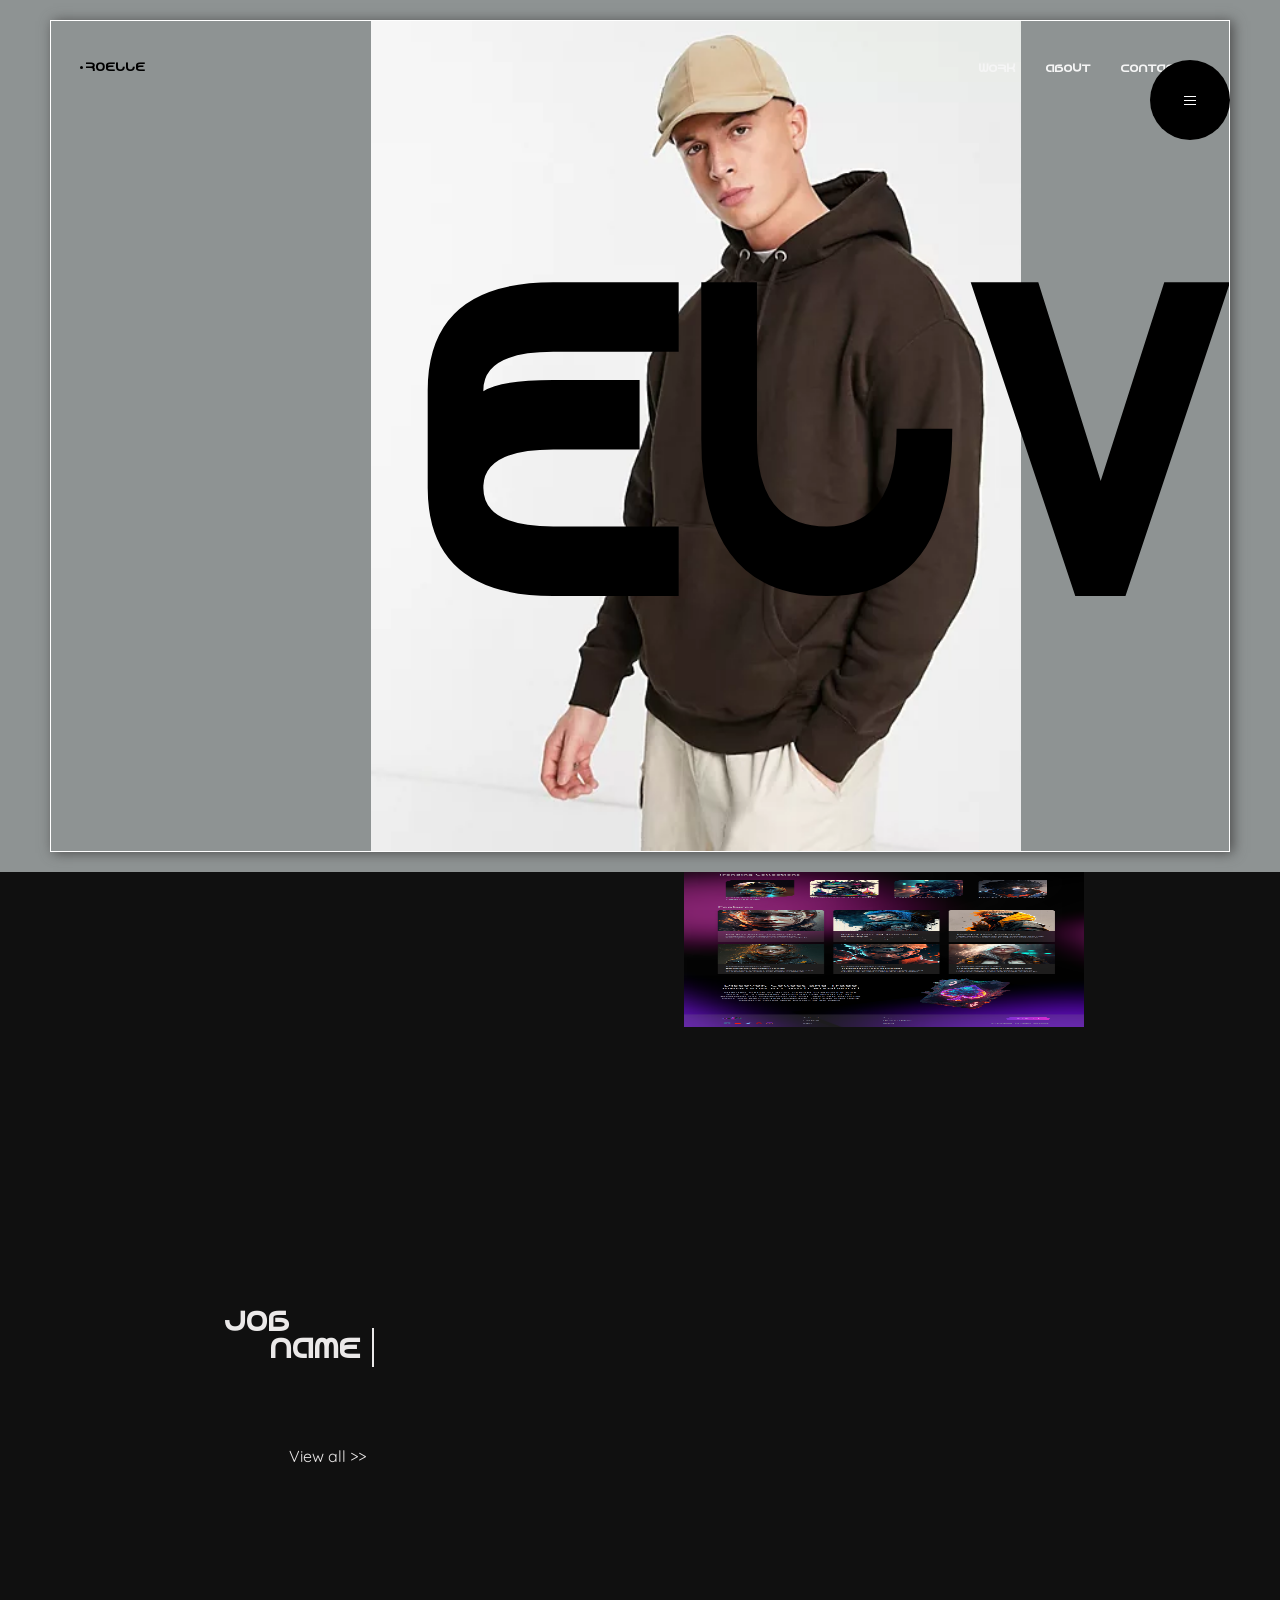
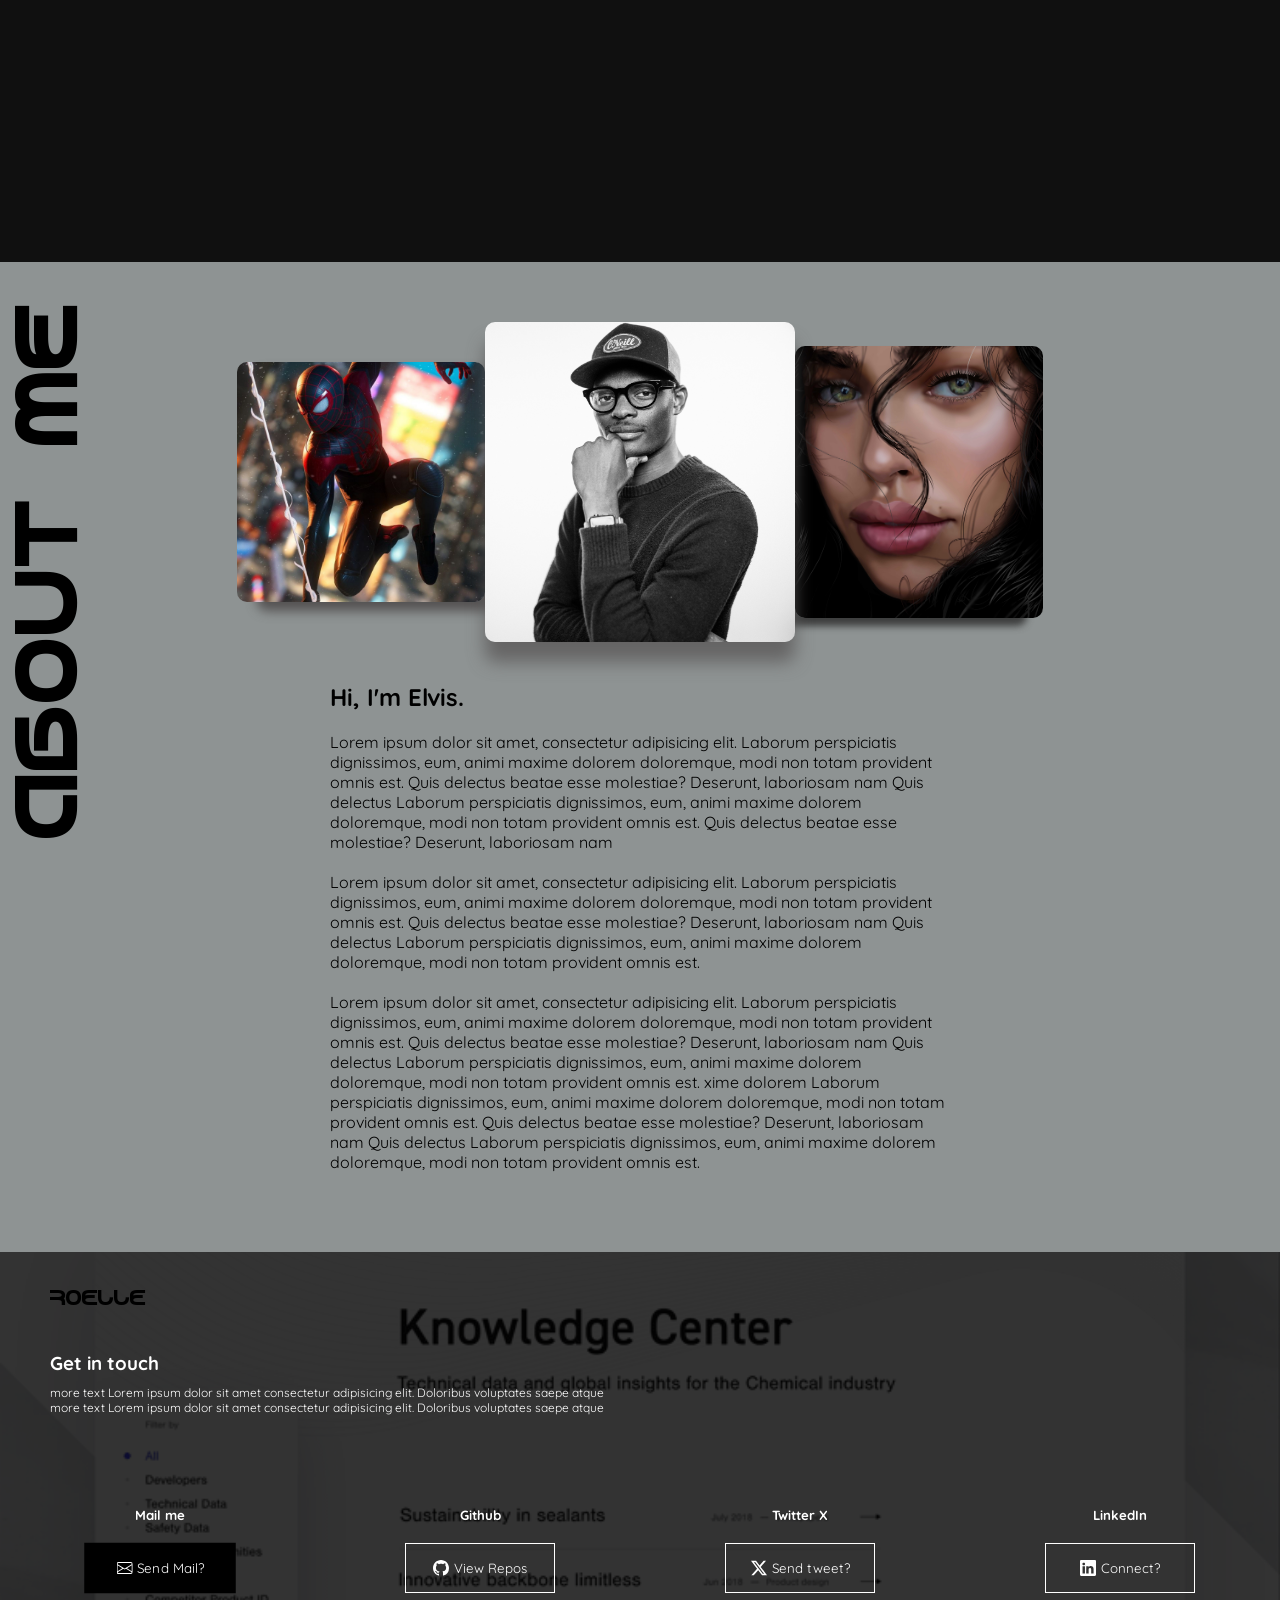
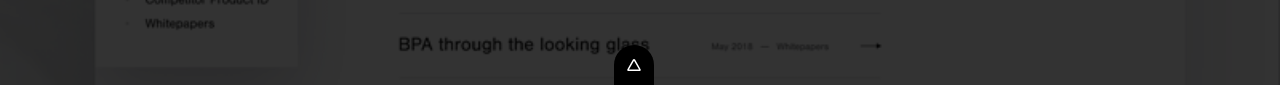
<file: Desktop/Coding-[Frontend]/Projects/pulledFromGithub/Roelle/index.html>
<!DOCTYPE html>
<html lang="en">
<head>
  <meta charset="UTF-8">
  <meta http-equiv="X-UA-Compatible" content="IE=edge">
  <meta name="viewport" content="width=device-width, initial-scale=1.0">
  <link rel="stylesheet" href="css/style.css">
  <title>Portfolio</title>
</head>
<body>
  <!--==========Intro section==========-->
  <span class="back"></span>
  <h3 class="lock">Hello</h3>
  <main>
    <article class="border">
      <img class="heroProfile" src="Hero-4.jpg" alt="">
      <!--==========Header section==========-->
      <header class="header">
        <a class="logo droid" href="#"><span class="span"></span>Roelle</a>
        <nav>
          <!--==========Mobile menu Hamburger==========-->
          <div id="menu" href="" class="menu-icon fadeOut">
            <span class="activeBackground"></span>
            <span class="hamburger"></span>
            <span class="hamburger"></span>
            <span class="hamburger"></span>
          </div>
          <!--==========Mobile-navigation==========-->
          <ul class="mobile-menu lnk nav-closed">
            <li class="menu-nav lnk droid"><a href="#">Home</a></li><!-
            -><li class="menu-nav lnk droid"><a href="#work">Work</a></li> <!-
            -><li class="menu-nav lnk droid"><a href="#about">About</a></li> <!-
            -><li class="menu-nav lnk droid"><a href="#contact">Contact</a></li>
          </ul>
          <!--==========Desktop-navigation==========-->
          <ul id= "desktop-nav" class="hide-for-mobile">
            <li class="hide-for-mobile"><a class="droid" href="#work">Work</a></li><!-
            -><li class="hide-for-mobile"><a class="droid" href="#about">About</a></li><!-
            -><li class="hide-for-mobile"><a class="droid" href="#contact">Contact</a></li>
          </ul>
        </nav>
      </header>
        <!--==========Hero section==========-->
      <section class="hero-section slower shown">
        <div class="brand">
          <h1 class="text">
            <span class="droid">E</span><span class="droid">l</span><span class="droid">v</span><span class="droid">i</span><span class="droid">s</span>
            <span class="droid">O</span><span class="droid">g</span><span class="droid">u</span><span class="droid">o</span><span class="droid">m</span><span class="droid">a</span>
          </h1>
        </div>
        <div class="txt slower hidden-right">
          <h4 class="droid">Front-end Developer</h4>
          <h4 class="droid">UI/UX Designer</h4>
        </div>
        <a class="email-contact hidden-left droid" href="#contact" ><img src="media/icons/arrow-right.svg" alt="">Get in touch</a>
      </section>
    </article>
    <section class="projects hide">
      <img class="extBtn" src="media/icons/x-lg.svg" alt="">
      <h1 class="headingText headerText droid h">JOB<br><span class="droid">NAME </span></h1>
      <div class="moredetails">
        <article class="unknown">
          <h3>Job name</h3>
          <img id="1" class="" src="media/images/PixelMind.png" alt="">
        </article>
        <article class="unknown">
          <h3>Job name</h3>
          <img id="2" class="" src="media/images/Decor 2.png" alt="">
        </article>
        <article class="unknown">
          <h3>Job name</h3>
          <img id="4" class="" src="media/images/PixelMind.png" alt="">
        </article>
        <article class="unknown">
          <h3>Job name</h3>
          <img id="2" class="" src="media/images/Decor 2.png" alt="">
        </article>
        <article class="unknown">
          <h3>Job name</h3>
          <img id="1" class="" src="media/images/PixelMind.png" alt="">
        </article>
        <article class="unknown">
          <h3>Job name</h3>
          <img id="2" class="" src="media/images/Decor 2.png" alt="">
        </article>
        <article class="unknown">
          <h3>Job name</h3>
          <img id="4" class="" src="media/images/PixelMind.png" alt="">
        </article>
        <article class="unknown">
          <h3>Job name</h3>
          <img id="2" class="" src="media/images/Decor 2.png" alt="">
        </article>
      </div>
    </section>
    <!--==========Work section==========-->
    <section class="work overflow light" id="work">
      <img class="exitBtn hide" src="media/icons/x-lg.svg" alt="">
      <div class="description hide">
        <p class="project">Website Design</p>
        <div class="projectDetails">
          <ul class="role">
            <li>Art Director</li>
            <li>UX Lead Designer</li>
            <li>Reasearch Expert</li>
          </ul>
          <ul class="contributors">
            <li>Art Director</li>
            <li>UX Lead Designer</li>
            <li>Reasearch Expert</li>
            <li class="year">&copy; 2023</li>
          </ul>
        </div>
      </div>
      <div class="job-details">
        <h1 class="headingText headerText droid">JOB<br><span class="droid">NAME </span></h1>
        <p class="viewAll">View all >></p>
      </div>
      <div class="container">
        <div class="images">
          <div class="set1 hide">
            <img id="1" class="workImage orignal" src="media/images/PixelMind.png" alt="">
            <img id="2" class="workImage orignal" src="media/images/Decor 2.png" alt="">
            <img id="3" class="workImage orignal" src="media/images/GEARS.png" alt="">
            <img id="4" class="workImage orignal" src="media/images/PixelMind.png" alt="">
            <img id="5" class="workImage orignal" src="media/images/PixelMind.png" alt="">
            <img id="6" class="workImage orignal" src="media/images/PixelMind.png" alt="">
            <img id="7" class="workImage orignal" src="media/images/PixelMind.png" alt="">
          </div>
        </div>
      </div>
    </section>
    <section class="workDetails hide">
      <h3 class="job droid">Job Mantra<p class="droid">Installation</p></h3>
      <article class="moreInfo">
        <h4>2021</h4>
        <div class="deets">
          <p>Lorem ipsum dolor sit amet consectetur adipisicing
            elit. Dolores officiis harum minima fugit voluptates,
            asperiores veniam labore cumque iusto atque, sit cum
            incidunt error. Atque recusandae animi rerum?
            Recusandae, aliquid!
          </p>
          <p>Lorem ipsum dolor sit amet consectetur adipisicing
            elit. Dolores officiis harum minima fugit voluptates,
            asperiores veniam labore cumque iusto atque, sit cum
            incidunt error. Atque recusandae animi rerum?
            Recusandae, aliquid!
          </p>
        </div>
      </article>
      <div class="userStory">
        <h4>balablu bulaba</h4>
        <div class="background">
          <article class="points">
            <h3>Project Background</h3>
            <p>Lorem ipsum dolor sit amet consectetur adipisicing
              elit. Dolores officiis harum minima fugit voluptates,
              asperiores veniam labore cumque iusto atque, sit cum
              incidunt error. Atque recusandae animi rerum?
              elit. Dolores officiis harum minima fugit voluptates,
              asperiores veniam labore cumque iusto atque, sit cum
              incidunt error. Atque recusandae animi rerum?
              elit. Dolores officiis harum minima fugit voluptates,
              asperiores veniam labore cumque iusto atque, sit cum
              incidunt error. Atque recusandae animi rerum?
              Recusandae, aliquid!
            </p>
          </article>
          <article class="points">
            <h3>The Challenge</h3>
            <p>Lorem ipsum dolor sit amet consectetur adipisicing
              elit. Dolores officiis harum minima fugit voluptates,
              asperiores veniam labore cumque iusto atque, sit cum
              incidunt error. Atque recusandae animi rerum?
              Recusandae, aliquid!
            </p>
          </article>
          <article class="points">
            <h3>Problem Statements</h3>
            <p>Lorem ipsum dolor sit amet consectetur adipisicing
              elit. Dolores officiis harum minima fugit voluptates,
              asperiores veniam labore cumque iusto atque, sit cum
              incidunt error. Atque recusandae animi rerum?
              Recusandae, aliquid!
            </p>
          </article>
        </div>
      </div>
      <div class="videoRep">
        <h3>some text</h3>
        <p>more text</p>
      </div>
      <div class="container">
        <div class="thought">
          <h3>My Thought Process</h3>
          <p>Lorem ipsum, dolor sit amet consectetur adipisicing
             elit. Voluptatibus blanditiis aut dignissimos molestias,
             sequi rerum dicta magnam? Doloribus minima illum at
             temporibus dolores in maxime eos! Praesentium harum
              architecto sequi
          </p>
        </div>
        <div class="thoughtProcess">
          <p class="tp">top</p>
          <p class="lft">left</p>
          <p class="mid">middle</p>
          <p class="rgt">right</p>
          <p class="btm">bottom</p>
        </div>
      </div>
      <article class="userStory prototype">
        <img class="img" src="media/images/Slide14.JPG" alt="">
        <div class="grp2">
          <img class="img2" src="media/images/Slide21.JPG" alt="">
          <img class="img2" src="media/images/Slide14.JPG" alt="">
        </div>
      </article>
      <div class="mockups">
        <div class="textInfo">
          <h3>some text</h3>
          <p>more text</p>
        </div>
        <div class="hifi">
          <img class="desktop" src="media/images/Decor 2.png" alt="">
          <img class="mobile" src="media/images/Decor 2.png" alt="">
        </div>
        <a href="#">View Project >></a>
      </div>
      <div class="nextProject">
        <h1 class="headingText headerText droid">JOB<br><span class="droid">NAME </span></h1>
        <img src="media/images/Slide3.JPG" alt="">
      </div>
    </section>
    <section id="about" class="about showing">
      <aside>About Me</aside>
      <div class="topImage">
        <span></span>
        <span></span>
        <span></span>
      </div>
      <div class="bio">
        <h2>Hi, I'm Elvis.</h1>
        <p>Lorem ipsum dolor sit amet, consectetur adipisicing elit.
          Laborum perspiciatis dignissimos, eum, animi maxime dolorem
          doloremque, modi non totam provident omnis est. Quis delectus
          beatae esse molestiae? Deserunt, laboriosam nam Quis delectus
          Laborum perspiciatis dignissimos, eum, animi maxime dolorem
          doloremque, modi non totam provident omnis est. Quis delectus
          beatae esse molestiae? Deserunt, laboriosam nam
        </p>
        <p>Lorem ipsum dolor sit amet, consectetur adipisicing elit.
          Laborum perspiciatis dignissimos, eum, animi maxime dolorem
          doloremque, modi non totam provident omnis est. Quis delectus
          beatae esse molestiae? Deserunt, laboriosam nam Quis delectus
          Laborum perspiciatis dignissimos, eum, animi maxime dolorem
          doloremque, modi non totam provident omnis est.
        </p>
        <p>Lorem ipsum dolor sit amet, consectetur adipisicing elit.
          Laborum perspiciatis dignissimos, eum, animi maxime dolorem
          doloremque, modi non totam provident omnis est. Quis delectus
          beatae esse molestiae? Deserunt, laboriosam nam Quis delectus
          Laborum perspiciatis dignissimos, eum, animi maxime dolorem
          doloremque, modi non totam provident omnis est. xime dolorem
          Laborum perspiciatis dignissimos, eum, animi maxime dolorem
          doloremque, modi non totam provident omnis est. Quis delectus
          beatae esse molestiae? Deserunt, laboriosam nam Quis delectus
          Laborum perspiciatis dignissimos, eum, animi maxime dolorem
          doloremque, modi non totam provident omnis est.
        </p>
      </div>
    </section>
    <section id="contact" class="contact">
      <h2 class="droid">Roelle</h2>
      <h3>Get in touch</h3>
      <p>more text Lorem ipsum dolor sit amet consectetur
         adipisicing elit. Doloribus voluptates saepe atque <br>
          more text Lorem ipsum dolor sit amet consectetur
         adipisicing elit. Doloribus voluptates saepe atque
      </p>
      <div class="contactMe">
        <div class="contactInfo">
          <h5>Mail me</h5>
          <a href=""><button class="active"><img src="media/icons/envelope.svg" alt="">Send Mail?</button></a>
        </div>
        <div class="contactInfo">
          <h5 class="h3">Github</h5>
          <a href=""><button class="inactive"><img src="media/icons/github.svg" alt="">View Repos</button></a>
        </div>
        <div class="contactInfo">
          <h5 class="h3">Twitter X</h5>
          <a href=""><button class="inactive"><img src="media/icons/twitter-x.svg" alt="">Send tweet?</button></a>
        </div>
        <div class="contactInfo">
          <h5 class="h3">LinkedIn</h5>
          <a href=""><button class="inactive"><img src="media/icons/linkedin.svg" alt="">Connect?</button></a>
        </div>
      </div>
      <a href="#"><img class="back-Top" src="media/icons/play.svg" alt=""></a>
    </section>
  </main>
  <!--==========Java script-link==========-->
  <script src="app/js/script.js"></script>
</body>
</html>
</file>
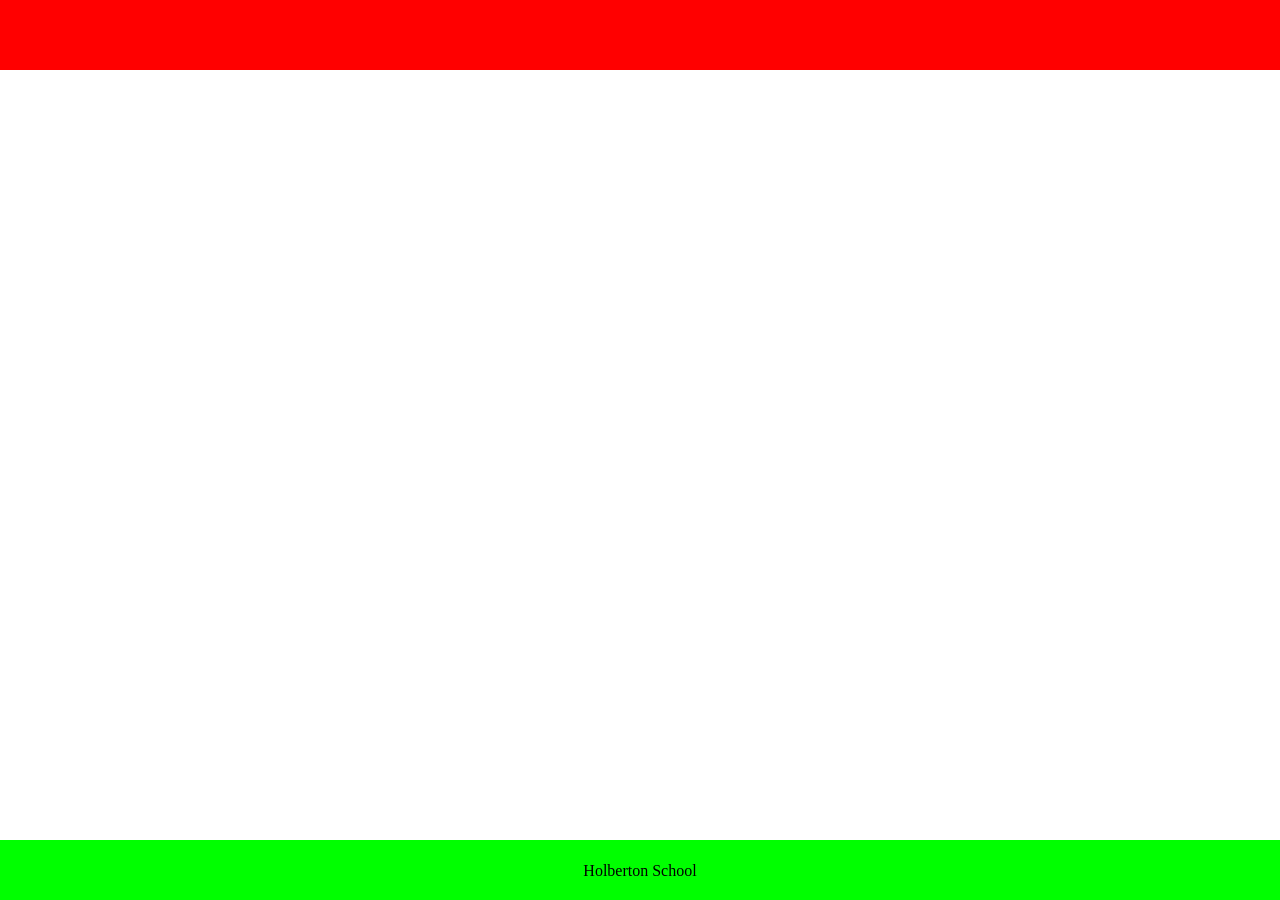
<file: web_static/0-index.html>
<!DOCTYPE html>
<html lang="en">
	<head>
		<title>AirBnB clone</title>
	</head>
    <body style="margin:0px;padding:0px;">
		<header style="background-color:#FF0000;height:70px;width:100%;">
		</header>

		<footer style="position:fixed;bottom:0;background-color:#00FF00;height:60px;width:100%;text-align:center;line-height:30px;">
			<p>Holberton School</p>
		</footer>
	</body>
</html>
</file>
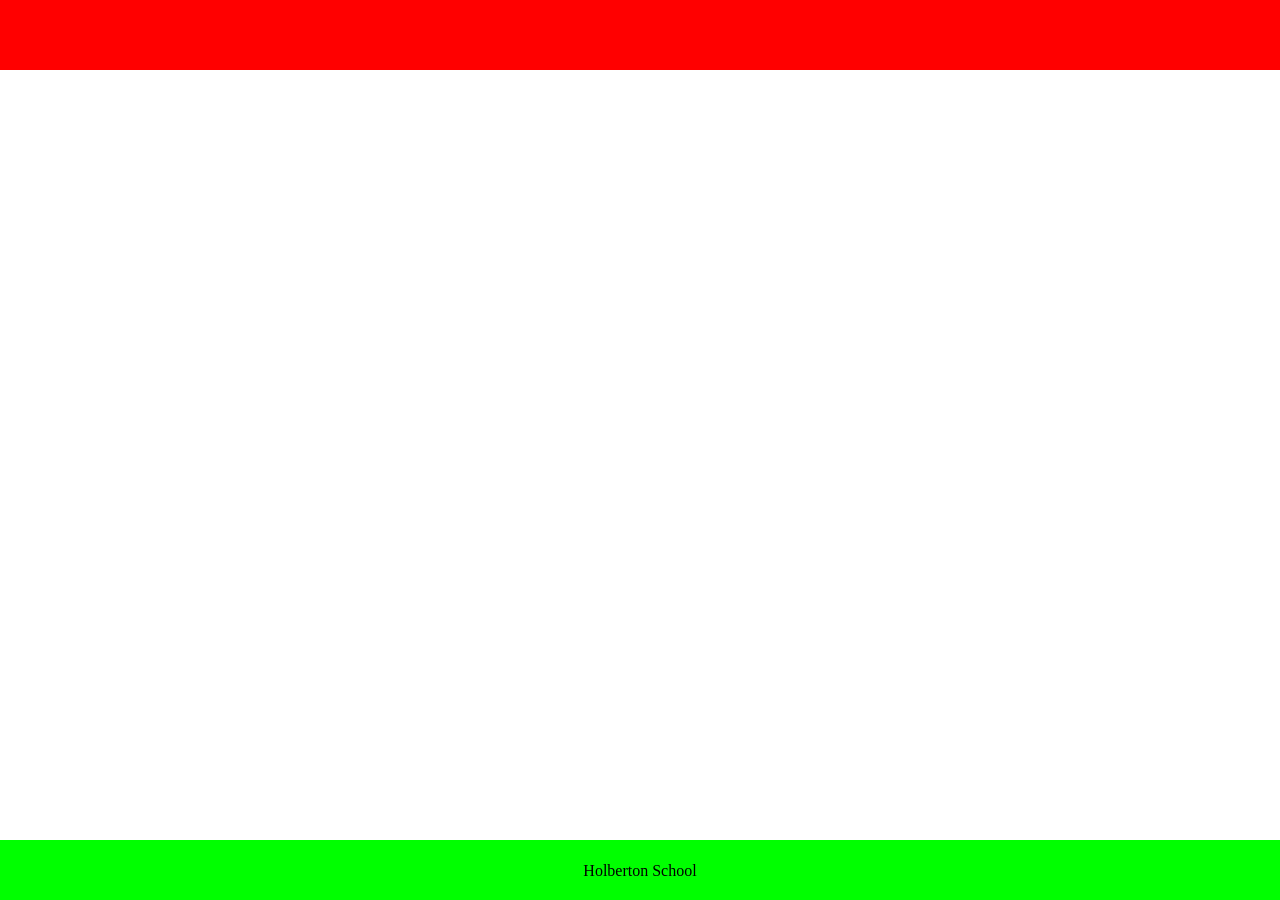
<file: web_static/1-index.html>
<!DOCTYPE html>
<html lang="en">
	<head>
		<title>AirBnB clone</title>
		<style>

			body {margin:0px;padding:0px;}
			header {background-color:#FF0000;height:70px;width:100%;}
			footer {position:fixed;bottom:0;background-color:#00FF00;height:60px;width:100%;text-align:center;line-height:30px;}

		</style>
	</head>
    <body>
		<header>
		</header>

		<footer>
			<p>Holberton School</p>
		</footer>
	</body>
</html>
</file>
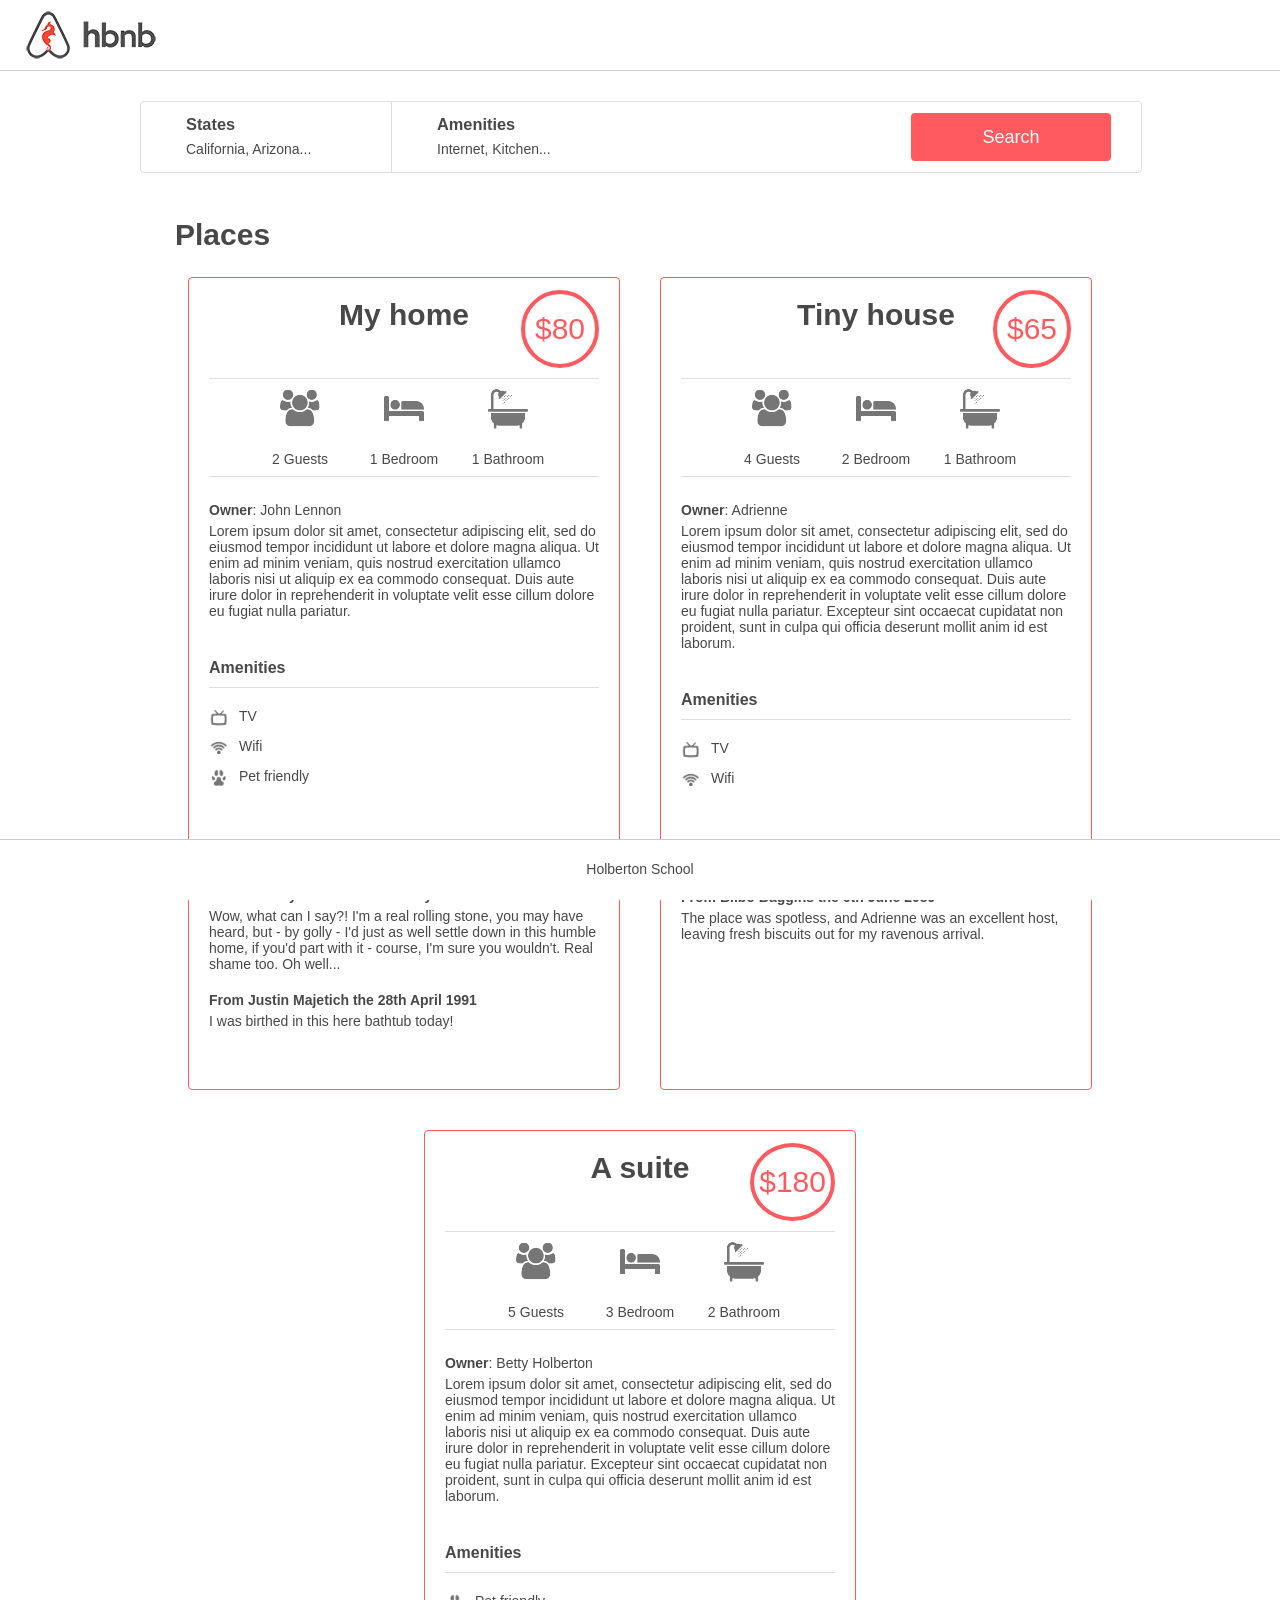
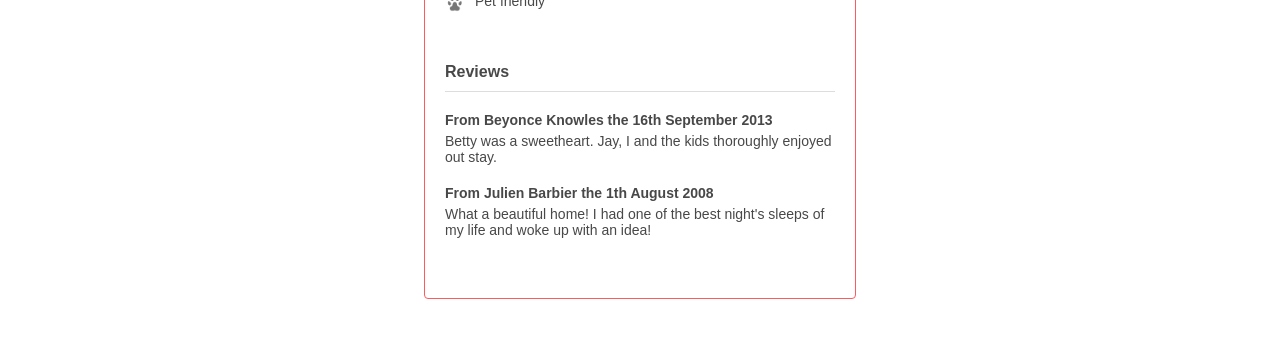
<file: web_static/100-index.html>
<!DOCTYPE html>
<html lang="en">
	<head>
		<title>AirBnB clone</title>

		<link rel="shortcut icon" href="images/icon.ico" >

		<link rel="stylesheet" href="styles/4-common.css"/>
		<link rel="stylesheet" href="styles/3-header.css"/>
		<link rel="stylesheet" href="styles/3-footer.css"/>
		<link rel="stylesheet" href="styles/6-filters.css"/>
		<link rel="stylesheet" href="styles/100-places.css"/>
	</head>
    <body>
		<header>
			<div id="header_logo"></div>
		</header>
		<div class="container">
			<section class="filters">
				<button>Search</button>
				<div class="locations">
					<h3>States</h3>
					<h4>California, Arizona...</h4>
					<ul class="popover">
						<li><h2>Arizona</h2>
							<ul>
								<li><h4>Page</h4></li>
								<li><h4>Page2</h4></li>
							</ul></li>
						<li><h2>California</h2>
							<ul>
								<li><h4>San Francisco</h4></li>
								<li><h4>Los Altos</h4></li>
							</ul></li>
					</ul>
				</div>
				<div class="filter_amenities">
					<h3>Amenities</h3>
					<h4>Internet, Kitchen...</h4>
					<ul class="popover">
						<li><h4>Internet</h4></li>
						<li><h4>TV</h4></li>
						<li><h4>Kitchen</h4></li>
						<li><h4>Iron</h4></li>
					</ul>
				</div>

			</section>
			<section class="places">
				<h1>Places</h1>
				<article>
					<div class="headline">
						<h2 class="article_title">My home</h2>
						<div class="price_by_night">$80</div>
					</div>
					<div class="information">
						<div class="max_guest">
							<div class="guest_icon"></div>
							<p>2 Guests</p>
						</div>
						<div class="number_rooms">
							<div class="bed_icon"></div>
							<p>1 Bedroom</p>
						</div>
						 <div class="number_bathrooms">
							<div class="bath_icon"></div>
							<p>1 Bathroom</p>
						</div>
					</div>
					<div class="user"><b>Owner</b>: John Lennon</div>
					<div class="description">
                        Lorem ipsum dolor sit amet, consectetur adipiscing elit, sed do eiusmod tempor incididunt ut labore et dolore magna aliqua. Ut enim ad minim veniam, quis nostrud exercitation ullamco laboris nisi ut aliquip ex ea commodo consequat. Duis aute irure dolor in reprehenderit in voluptate velit esse cillum dolore eu fugiat nulla pariatur.
                    </div>
					<div class="amenities">
						<h2 class="article_subtitle">Amenities</h2>
						<ul>
							<li><div class="tv_icon"></div>TV</li>
							<li><div class="wifi_icon"></div>Wifi</li>
							<li><div class="pet_icon"></div>Pet friendly</li>
						</ul>
					</div>
					<div class="reviews">
						<h2 class="article_subtitle">Reviews</h2>
						<ul>
							<li>
								<div class="review_item">
									<h3>From Bob Dylan the 27th January 2017</h3>
									<p class="review_text">Wow, what can I say?! I'm a real rolling stone, you may have heard, but - by golly - I'd just as well settle down in this humble home, if you'd part with it - course, I'm sure you wouldn't. Real shame too. Oh well...</p>
								</div>
							</li>
							<li>
								<div class="review_item">
									<h3>From Justin Majetich the 28th April 1991</h3>
									<p class="review_text">I was birthed in this here bathtub today!</p>
								</div>
							</li>
						</ul>
					</div>
				</article>
				<article>
					<div class="headline">
						<h2 class="article_title">Tiny house</h2>
						<div class="price_by_night">$65</div>
					</div>
					<div class="information">
                        <div class="max_guest">
                            <div class="guest_icon"></div>
                            <p>4 Guests</p>
                        </div>
                        <div class="number_rooms">
                            <div class="bed_icon"></div>
                            <p>2 Bedroom</p>
                        </div>
                         <div class="number_bathrooms">
                            <div class="bath_icon"></div>
                            <p>1 Bathroom</p>
                        </div>
                    </div>
					<div class="user"><b>Owner</b>: Adrienne</div>
					<div class="description">
                        Lorem ipsum dolor sit amet, consectetur adipiscing elit, sed do eiusmod tempor incididunt ut labore et dolore magna aliqua. Ut enim ad minim veniam, quis nostrud exercitation ullamco laboris nisi ut aliquip ex ea commodo consequat. Duis aute irure dolor in reprehenderit in voluptate velit esse cillum dolore eu fugiat nulla pariatur. Excepteur sint occaecat cupidatat non proident, sunt in culpa qui officia deserunt mollit anim id est laborum.
                    </div>
					<div class="amenities">
                        <h2 class="article_subtitle">Amenities</h2>
                        <ul>
                            <li><div class="tv_icon"></div>TV</li>
                            <li><div class="wifi_icon"></div>Wifi</li>
                        </ul>
                    </div>
                    <div class="reviews">
                        <h2 class="article_subtitle">Reviews</h2>
                        <ul>
                            <li>
								<div class="review_item">
                                	<h3>From Bilbo Baggins the 6th June 2089</h3>
                                	<p class="review_text">The place was spotless, and Adrienne was an excellent host, leaving fresh biscuits out for my ravenous arrival.</p>
								</div>
                            </li>
                        </ul>
                    </div>
				</article>
				<article>
					<div class="headline">
						<h2 class="article_title">A suite</h2>
						<div class="price_by_night">$180</div>
					</div>
					<div class="information">
                        <div class="max_guest">
                            <div class="guest_icon"></div>
                            <p>5 Guests</p>
                        </div>
                        <div class="number_rooms">
                            <div class="bed_icon"></div>
                            <p>3 Bedroom</p>
                        </div>
                         <div class="number_bathrooms">
                            <div class="bath_icon"></div>
                            <p>2 Bathroom</p>
                        </div>
                    </div>
					<div class="user"><b>Owner</b>: Betty Holberton</div>
					<div class="description">
						Lorem ipsum dolor sit amet, consectetur adipiscing elit, sed do eiusmod tempor incididunt ut labore et dolore magna aliqua. Ut enim ad minim veniam, quis nostrud exercitation ullamco laboris nisi ut aliquip ex ea commodo consequat. Duis aute irure dolor in reprehenderit in voluptate velit esse cillum dolore eu fugiat nulla pariatur. Excepteur sint occaecat cupidatat non proident, sunt in culpa qui officia deserunt mollit anim id est laborum.
					</div>
					<div class="amenities">
                        <h2 class="article_subtitle">Amenities</h2>
                        <ul>
                            <li><div class="pet_icon"></div>Pet friendly</li>
                        </ul>
                    </div>
                    <div class="reviews">
                        <h2 class="article_subtitle">Reviews</h2>
                        <ul>
                            <li>
								<div class="review_item">
                                	<h3>From Beyonce Knowles the 16th September 2013</h3>
                                	<p class="review_text">Betty was a sweetheart. Jay, I and the kids thoroughly enjoyed out stay.</p>
								</div>
                            </li>
                            <li>
								<div class="review_item">
                                	<h3>From Julien Barbier the 1th August 2008</h3>
                                	<p class="review_text">What a beautiful home! I had one of the best night's sleeps of my life and woke up with an idea!</p>
								</div>
                            </li>
                        </ul>
                    </div>
				</article>
			</section>
		</div>
		<footer>
			<p>Holberton School</p>
		</footer>
	</body>
</html>
</file>
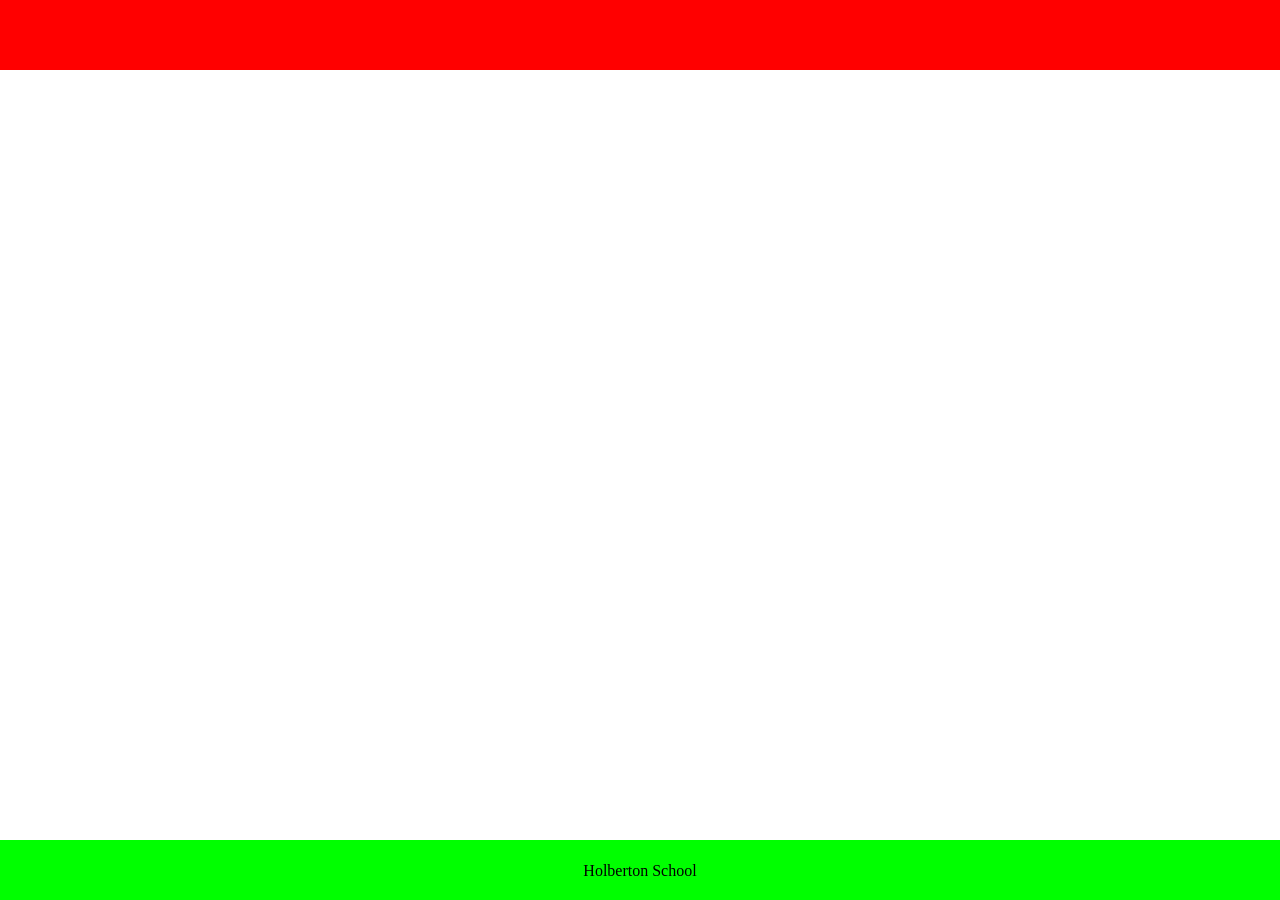
<file: web_static/2-index.html>
<!DOCTYPE html>
<html lang="en">
	<head>
		<title>AirBnB clone</title>

		<link rel="stylesheet" href="styles/2-common.css"/>
		<link rel="stylesheet" href="styles/2-header.css"/>
		<link rel="stylesheet" href="styles/2-footer.css"/>
	</head>
    <body>
		<header>
		</header>

		<footer>
			<p>Holberton School</p>
		</footer>
	</body>
</html>
</file>
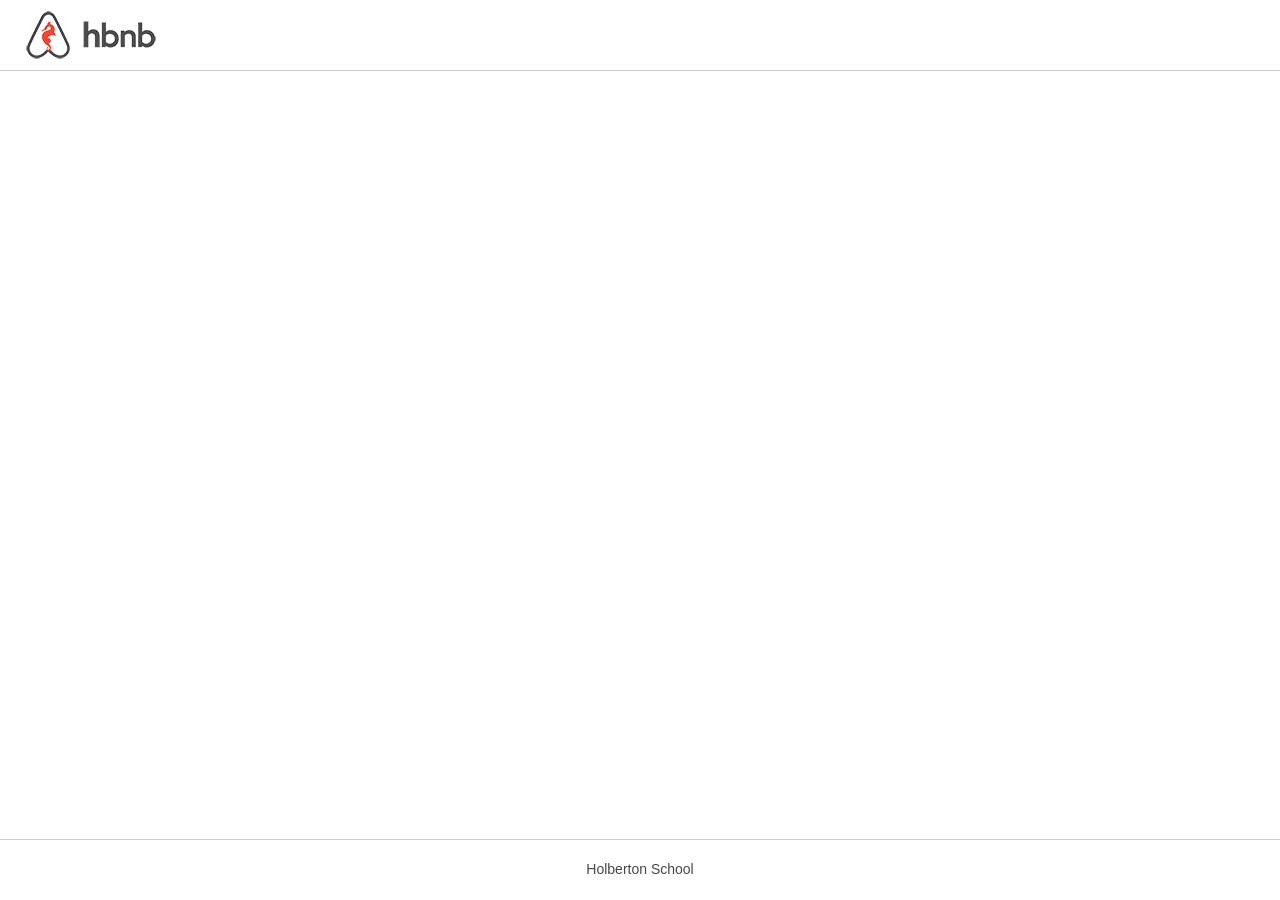
<file: web_static/3-index.html>
<!DOCTYPE html>
<html lang="en">
	<head>
		<title>AirBnB clone</title>

		<link rel="shortcut icon" href="images/icon.ico" >

		<link rel="stylesheet" href="styles/3-common.css"/>
		<link rel="stylesheet" href="styles/3-header.css"/>
		<link rel="stylesheet" href="styles/3-footer.css"/>
	</head>
    <body>
		<header>
			<div id="header_logo"></div>
		</header>

		<footer>
			<p>Holberton School</p>
		</footer>
	</body>
</html>
</file>
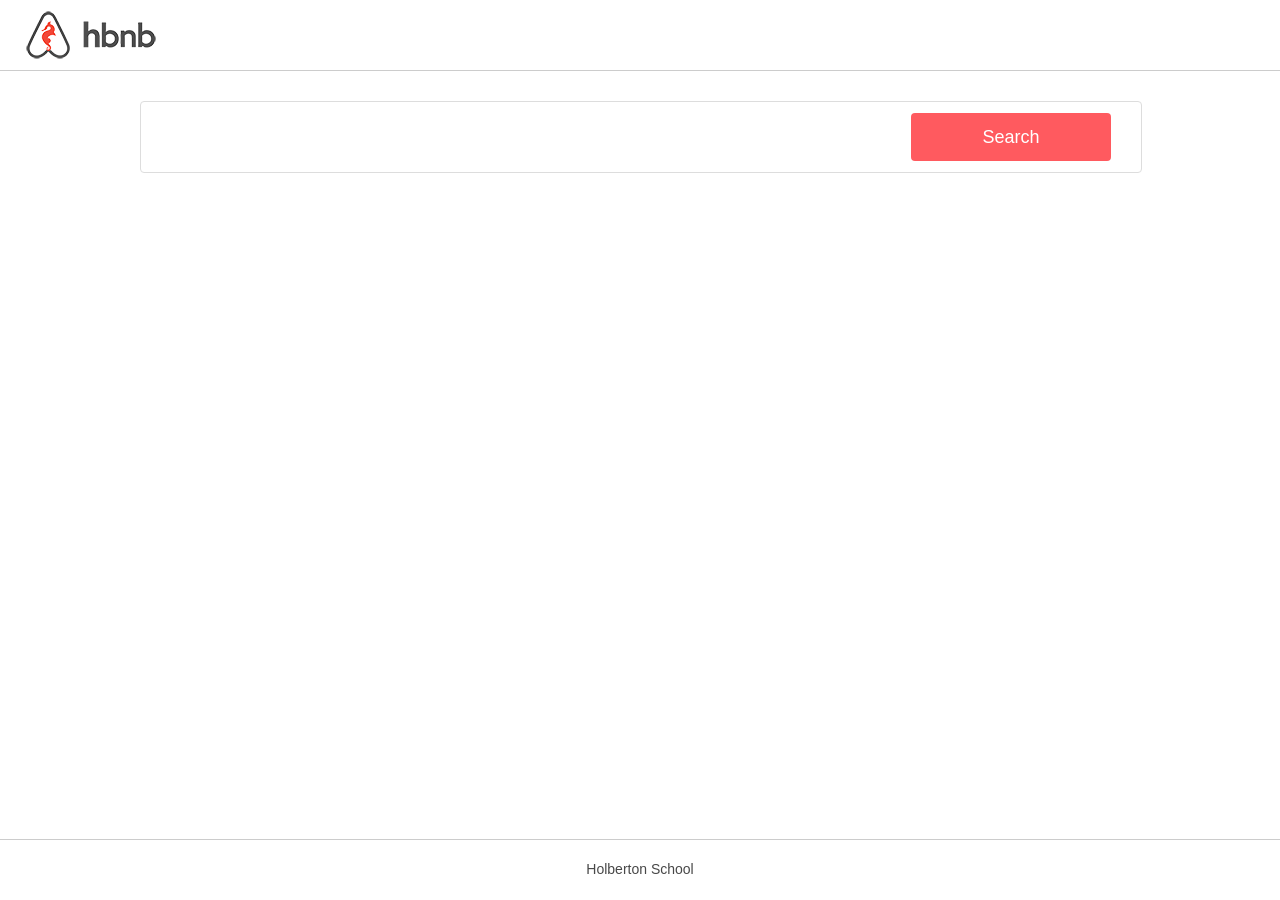
<file: web_static/4-index.html>
<!DOCTYPE html>
<html lang="en">
	<head>
		<title>AirBnB clone</title>

		<link rel="shortcut icon" href="images/icon.ico" >

		<link rel="stylesheet" href="styles/4-common.css"/>
		<link rel="stylesheet" href="styles/3-header.css"/>
		<link rel="stylesheet" href="styles/3-footer.css"/>
		<link rel="stylesheet" href="styles/4-filters.css"/>
	</head>
    <body>
		<header>
			<div id="header_logo"></div>
		</header>
		<div class="container">
			<section class="filters">
				<button>Search</button>
			</section>
		</div>
		<footer>
			<p>Holberton School</p>
		</footer>
	</body>
</html>
</file>
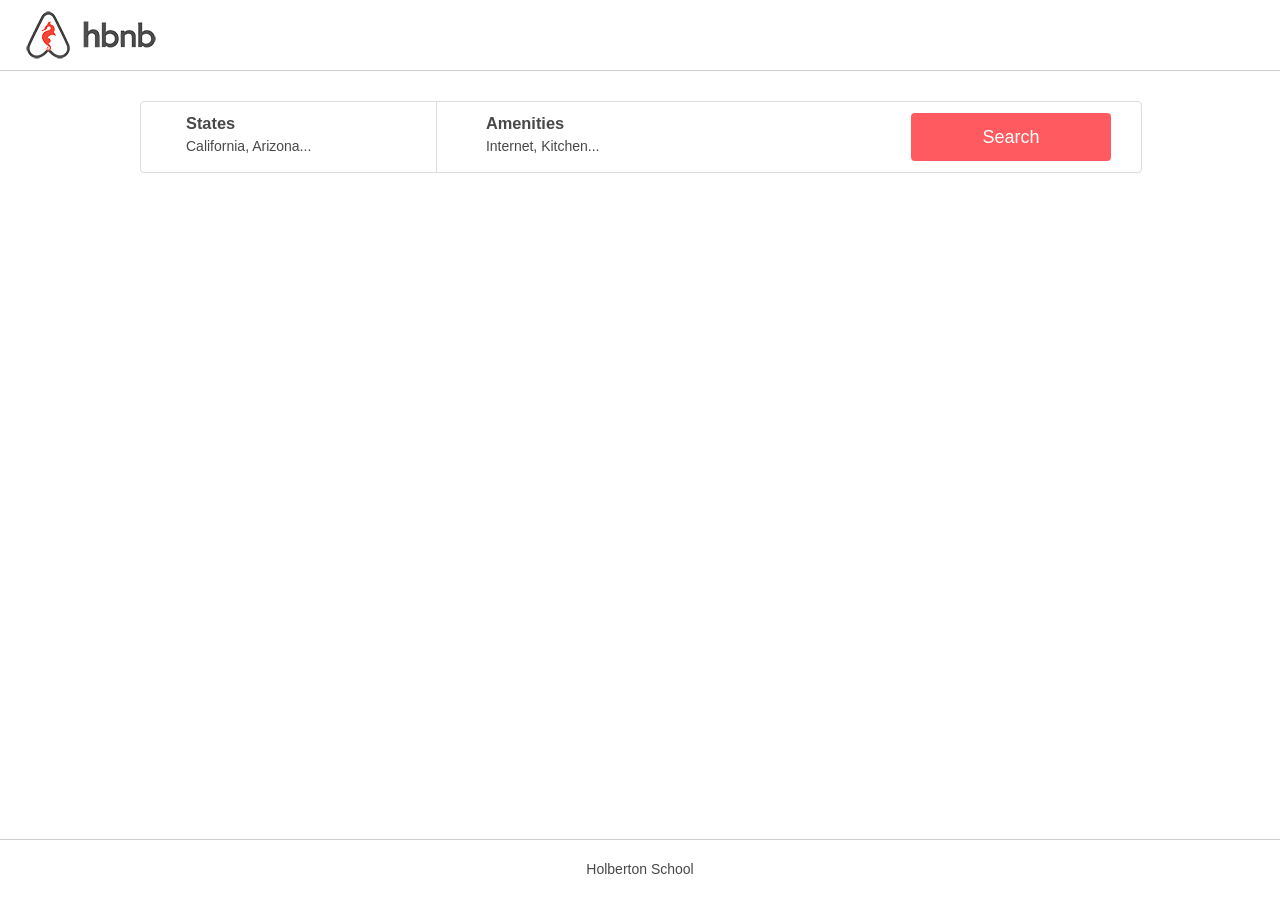
<file: web_static/5-index.html>
<!DOCTYPE html>
<html lang="en">
	<head>
		<title>AirBnB clone</title>

		<link rel="shortcut icon" href="images/icon.ico" >

		<link rel="stylesheet" href="styles/4-common.css"/>
		<link rel="stylesheet" href="styles/3-header.css"/>
		<link rel="stylesheet" href="styles/3-footer.css"/>
		<link rel="stylesheet" href="styles/5-filters.css"/>
	</head>
    <body>
		<header>
			<div id="header_logo"></div>
		</header>
		<div class="container">
			<section class="filters">
				<button>Search</button>
				<div class="locations">
					<h3>States</h3>
					<h4>California, Arizona...</h4>
				</div>
				<div class="amenities">
					<h3>Amenities</h3>
					<h4>Internet, Kitchen...</h4>
				</div>

			</section>
		</div>
		<footer>
			<p>Holberton School</p>
		</footer>
	</body>
</html>
</file>
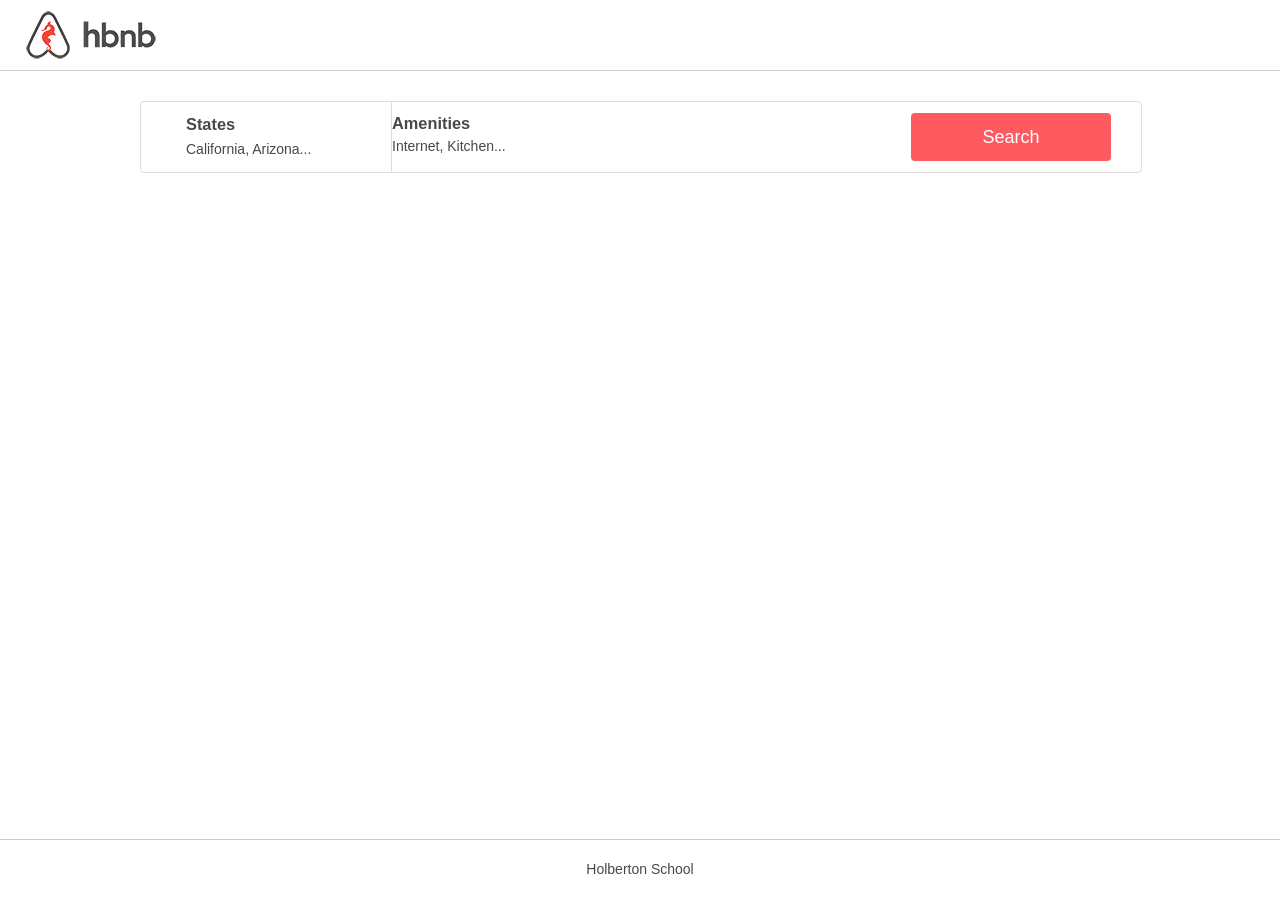
<file: web_static/6-index.html>
<!DOCTYPE html>
<html lang="en">
	<head>
		<title>AirBnB clone</title>

		<link rel="shortcut icon" href="images/icon.ico" >

		<link rel="stylesheet" href="styles/4-common.css"/>
		<link rel="stylesheet" href="styles/3-header.css"/>
		<link rel="stylesheet" href="styles/3-footer.css"/>
		<link rel="stylesheet" href="styles/6-filters.css"/>
	</head>
    <body>
		<header>
			<div id="header_logo"></div>
		</header>
		<div class="container">
			<section class="filters">
				<button>Search</button>
				<div class="locations">
					<h3>States</h3>
					<h4>California, Arizona...</h4>
					<ul class="popover">
						<li><h2>Arizona</h2>
							<ul>
								<li><h4>Page</h4></li>
								<li><h4>Page2</h4></li>
							</ul></li>
						<li><h2>California</h2>
							<ul>
								<li><h4>San Francisco</h4></li>
								<li><h4>Los Altos</h4></li>
							</ul></li>
					</ul>
				</div>
				<div class="amenities">
					<h3>Amenities</h3>
					<h4>Internet, Kitchen...</h4>
					<ul class="popover">
						<li><h4>Internet</h4></li>
						<li><h4>TV</h4></li>
						<li><h4>Kitchen</h4></li>
						<li><h4>Iron</h4></li>
					</ul>
				</div>

			</section>
		</div>
		<footer>
			<p>Holberton School</p>
		</footer>
	</body>
</html>
</file>
<file: Desktop/Coding-[Frontend]/Projects/pulledFromGithub/Roelle/css/style.css>
@keyframes unseal {
  from {
    transform: translateY(0);
  }
  to {
    transform: translateY(-100%);
  }
}
@keyframes unsealLock {
  from {
    transform: translateY(47vh);
  }
  to {
    transform: translateY(-100vh);
  }
}
@keyframes bloom {
  from {
    transform: scale(0);
  }
  to {
    transform: scale(1);
  }
}
@keyframes dance {
  0% {
    color: black;
    transform: translateY(0);
    margin-left: 0;
  }
  25% {
    color: var(--cta);
    transform: translateY(-35px);
    margin-left: 10px;
    text-shadow: 0 15px 5px rgb(0, 0, 0);
  }
  100% {
    color: black;
    transform: translateY(0);
  }
}
@keyframes workCarousel {
  from {
    top: 0;
  }
  to {
    top: -100%;
  }
}
@keyframes hover {
  0% {
    top: 60%;
  }
  50% {
    top: 40%;
  }
  100% {
    top: 60%;
  }
}
@keyframes carousel {
  from {
    left: 150%;
  }
  to {
    left: -400%;
  }
}
@keyframes artBG {
  0% {
    background-image: url("../media/images/art.jpg");
  }
  25% {
    background-image: url("../media/images/art2.jpg");
  }
  50% {
    background-image: url("../media/images/art.jpg");
  }
  75% {
    background-image: url("../media/images/art2.jpg");
  }
  100% {
    background-image: url("../media/images/art.jpg");
  }
}
.hidden-left {
  opacity: 0;
  filter: blur(5px);
  transform: translateX(-100%);
  transition: all 2s;
}

.hidden-right {
  opacity: 0;
  filter: blur(5px);
  transform: translateX(100%);
  transition: all 2s;
}

.show {
  opacity: 1;
  filter: blur(0);
  transform: translateX(0);
}

.slower:nth-child(2) {
  transition-delay: 0.5s;
}

.slower:nth-child(3) {
  transition-delay: 1s;
}

.slower:nth-child(4) {
  transition-delay: 1.5s;
}

.slower:nth-child(5) {
  transition-delay: 2s;
}

* {
  margin: 0;
  padding: 0;
  text-decoration: none;
  box-sizing: border-box;
  list-style: none;
  scroll-behavior: smooth;
  font-family: "sand", "Archivo", "Open Sans", sans-serif;
}

:root {
  --gold: black;
  --ui-ux-text: rgb(102 102 102);
  --body-background: rgb(0, 0, 0);
  --border-right: rgb(255 255 255);
  --name-color: rgb(255 255 255 / 15%);
  --link-text: rgb(118 116 116);
  --link-hover: rgb(122, 199, 229);
  --text:rgb(211, 211, 211);
  --carousel-text-color: rgb(47 180 231 / 37%);
  --work-text:rgb(47, 180, 231);
  --background:rgb(87, 87, 87);
  --header-background: rgba(255, 255, 255, .1);
  --box-shadow: 0 5px 5px rgba(0, 0, 0, .2);
  --work-background: linear-gradient(#c0efeb, #c0ceef, #c7c0ef, #e1c0ef, #efc0d8, #efe3c0, #efe3c0, #fff);
  --about-background: linear-gradient(#fff, #ffeaf3, #ddffb0, #e4fcff, #46a8c6);
  --footer-background: linear-gradient(#46a8c6, #68b8d1, rgb(111 155 211));
}

@font-face {
  font-family: droid;
  src: url("../media/android_7.ttf");
}
@font-face {
  font-family: sand;
  src: url("../media/Quicksand-VariableFont_wght.ttf");
}
@font-face {
  font-family: PoiretOne;
  src: url("../media/PoiretOne-Regular.ttf");
}
@font-face {
  font-family: RalewayI;
  src: url("../media/Raleway/Raleway-Italic-VariableFont_wght.ttf");
}
@font-face {
  font-family: RalewayV;
  src: url("../media/Raleway/Raleway-VariableFont_wght.ttf");
}
.droid {
  font-family: droid;
}

body {
  transition: 3s ease;
  background: #8e9393;
  overflow-x: hidden;
}
body .back {
  padding-bottom: 30px;
  animation: 1s 2s unseal linear forwards;
  top: 0;
  left: 0;
  right: 0;
  height: 100vh;
  width: 100vw;
  z-index: 5;
}
body .lock {
  animation: 3s 2.35s unsealLock linear forwards;
  width: 10vw;
  height: 10vh;
  border-radius: 50%;
  left: 45%;
  z-index: 6;
  transform: translateY(47vh);
  z-index: 10;
}
body .back, body .lock {
  position: absolute;
  display: flex;
  justify-content: center;
  align-items: center;
  background: black;
  font-size: 14px;
  color: white;
}

/*=========================================
Menu Links Action
=========================================*/
.nav-open {
  transform: translateX(0);
}

.nav-closed {
  transform: translateX(500px);
}

/*=========================================
Mobile menu Styles
=========================================*/
.mobile-menu {
  position: fixed;
  top: 10vh;
  display: flex;
  height: 100vh;
  width: 30%;
  bottom: 0;
  flex-direction: column;
  justify-content: center;
  gap: 20px;
  align-items: flex-start;
  background: rgb(0, 0, 0);
  transition: 0.3s;
  z-index: 5;
  text-align: center;
}
.mobile-menu li:last-child {
  margin-right: 30px;
}
.mobile-menu li {
  transition: 0.3s;
  width: 100%;
  text-align: start;
}
.mobile-menu li a {
  width: 100%;
  padding: 20px 0;
  padding-left: 60px;
  display: flex;
  color: white;
  font-weight: 600;
  font-family: droid;
  transition: 0.3s;
}
.mobile-menu li:hover {
  background: var(--gold);
  border-radius: 0 20px 20px 0;
}
.mobile-menu li:hover a {
  color: var(--cta);
}

.hide {
  display: none;
}

.flex {
  display: flex;
}

.fadeOut {
  opacity: 0;
  transform: scale(0);
}

.fadeIn {
  opacity: 1;
  transform: scale(1);
}

.dark {
  transition: 2s;
  background: #101010;
}

/*=====================================
Mobile hide setup
=====================================*/
@media (max-width: 950px) {
  .hide-for-mobile {
    display: none;
  }
}

/*=====================================
Desktop hide setup
=====================================*/
@media (min-width: 951px) {
  .hide-for-desktop {
    display: none;
  }
}

/*========================================
    Header design : Glass effect
========================================*/
header {
  position: relative;
  border-radius: 30px;
  display: flex;
  height: 10vh;
  align-items: center;
  justify-content: space-between;
  top: 2%;
  z-index: 4;
  margin: 0 3%;
}
header .logo {
  position: relative;
  font-size: 14px;
  font-weight: 700;
  color: var(--gold);
}
header .logo .span {
  width: 3px;
  height: 3px;
  position: absolute;
  background-color: var(--gold);
  top: 50%;
  border-radius: 50%;
  left: -6px;
}

/*========================================
  Navigation
========================================*/
#desktop-nav li {
  display: inline-block;
  padding-right: 10px;
  font-size: 13px;
}
#desktop-nav li:not(:last-child) {
  padding-right: 30px;
}
#desktop-nav li a {
  color: whitesmoke;
  transition: 0.4s ease;
  font-weight: 700;
}
#desktop-nav li a:hover {
  color: var(--gold);
}

/*=========================================
Mobile menu Styles
=========================================*/
#menu {
  cursor: pointer;
  background: black;
  width: 80px;
  display: flex;
  height: 80px;
  flex-direction: column;
  align-items: center;
  border-radius: 50%;
  justify-content: center;
  transition: 0.3s linear;
  position: fixed;
  overflow: hidden;
  right: 50px;
  top: 60px;
  z-index: 10;
}
#menu:hover .activeBackground {
  transform: scale(1.1);
  position: absolute;
  width: 100%;
  height: 100%;
  border-radius: 50%;
  animation: bloom 0.2s ease-in-out forwards;
  background-color: white;
  transform-origin: 80% 80%;
}
#menu:hover .hamburger {
  background-color: black;
}
#menu .hamburger {
  z-index: 2;
  width: 12px;
  height: 1px;
  transition: 0.2s linear;
  background-color: white;
  transition: transform 0.3s;
  display: block;
}
#menu .hamburger:not(:last-child) {
  margin-bottom: 3px;
}
#menu:hover {
  transform: scale(1.2);
}

/*=========================================
Menu Open Action
=========================================*/
.menu-open .hamburger {
  width: 30px;
  height: 30px;
}
.menu-open span:nth-child(2) {
  transform: translateY(4px) rotate(45deg);
  background-color: white;
}
.menu-open span:nth-child(3) {
  opacity: 0;
}
.menu-open span:last-child {
  transform: translateY(-4px) rotate(-45deg);
  background-color: white;
}

/*========================================
    Hero section
========================================*/
main .border {
  border: 1px solid white;
  box-shadow: 3px 1px 12px 0px #4d4d4d;
  margin: 20px 50px;
  overflow: hidden;
  position: relative;
}
main .border .heroProfile {
  height: 100%;
  position: absolute;
  left: 25vw;
}
main .hero-section {
  position: relative;
  align-items: center;
  height: 80vh;
  display: flex;
  margin-bottom: 20px;
  background-size: cover;
  background-repeat: no-repeat;
  background-position: center center;
  padding: 0 20px;
}
main .hero-section .brand {
  animation: carousel 20s linear infinite;
  position: absolute;
  transition: 0.3s;
  display: flex;
}
main .hero-section .brand .text {
  display: flex;
  align-items: center;
  justify-content: space-around;
  text-transform: uppercase;
  transform: scaleX(0.8);
  font-size: 500px;
}
main .hero-section .txt {
  position: absolute;
  top: 35%;
  right: 70px;
  font-size: 15px;
  line-height: 2.7rem;
  color: white;
}
main .hero-section .email-contact {
  position: absolute;
  padding: 20px 30px 20px 20px;
  background: black;
  border-radius: 0 30px 30px 0;
  left: 0;
  top: 40%;
  height: 20px;
  color: white;
  text-decoration: underline;
  display: flex;
  align-items: center;
  transition: 0.3s;
  font-size: 14px;
  gap: 8px;
}
main .hero-section .text-container {
  width: 70%;
  position: absolute;
  height: 150px;
  bottom: 0;
}
main .hero-section .text-container h4 {
  font-size: 30px;
}

.work {
  display: grid;
  grid-template-columns: 1fr 1.5fr;
  color: rgb(235, 233, 233);
  height: 110vh;
  padding: 30px;
}
.work .exitBtn {
  position: absolute;
  width: 50px;
  border-radius: 50%;
  padding: 16px;
  margin-top: 100px;
  left: 50px;
  z-index: 5;
  background: black;
  transition: 0.3s ease;
}
.work .exitBtn:hover {
  background: var(--gold);
  transform: scale(1.2);
}
.work .description {
  font-size: 12px;
  position: absolute;
  margin-top: 3%;
  justify-content: space-around;
  align-items: flex-start;
  width: 100%;
}
.work .description .projectDetails {
  display: flex;
  gap: 100px;
}
.work .description .contributors .year {
  margin-top: 30px;
}
.work .job-details {
  position: relative;
  display: flex;
  align-items: center;
  justify-content: center;
  height: 90%;
}
.work .job-details h1 {
  position: absolute;
  left: 40%;
}
.work .job-details h1 span {
  position: absolute;
  padding-right: 10px;
  border-right: 2px solid rgb(235, 233, 233);
  top: 70%;
  left: 70%;
}
.work .job-details p {
  position: absolute;
  transition: 0.3s;
  cursor: pointer;
  top: 65%;
  left: 53%;
}
.work .job-details p:hover {
  color: var(--gold);
}
.work .container {
  position: relative;
  display: flex;
  align-items: center;
  justify-content: center;
}
.work .images {
  animation: workCarousel 10s linear infinite;
  position: absolute;
  transition: 0.3s;
  height: 400%;
  display: flex;
}
.work .images:hover {
  animation-play-state: paused;
}
.work .images .set1, .work .images .set2 {
  display: flex;
  flex-direction: column;
  align-items: center;
  height: 100%;
  gap: 20px;
}
.work .images .set1 .workPreview, .work .images .set2 .workPreview {
  width: 400px;
  height: 200px;
  transition: 0.3s;
}
.work .images .set1 .workPreview:hover, .work .images .set2 .workPreview:hover {
  transform: scale(1.1);
}

.headerText {
  font-size: 32px;
  left: 20%;
}

.activeText {
  font-size: 50px;
  left: 40%;
}

.inView {
  position: absolute;
  box-shadow: none;
  top: 0;
}
.inView img {
  box-shadow: none;
}

.headingposition {
  bottom: 20%;
}

.headingstyle {
  position: relative;
}

.jstoverflow {
  overflow: hidden;
  height: 200px;
}

.overflow {
  overflow-y: hidden;
}

.workDetails {
  padding-top: 40px;
  color: rgb(235, 233, 233);
  background: #1c1b1b;
  background: #101010;
}
.workDetails p {
  color: rgb(151, 150, 150);
}
.workDetails .job {
  font-size: 22px;
  display: flex;
  justify-content: space-between;
  border-bottom: 2px solid rgb(235, 233, 233);
  padding-bottom: 10px;
  margin: 0 50px;
  margin-bottom: 30px;
}
.workDetails .moreInfo {
  display: grid;
  grid-template-columns: 1fr 2fr;
  font-size: 12px;
  text-align: start;
  margin: 0 50px;
}
.workDetails .moreInfo .deets {
  grid-template-columns: repeat(2, 1fr);
  gap: 40px;
}
.workDetails .userStory, .workDetails .deets, .workDetails .prototype {
  display: grid;
}
.workDetails .userStory {
  grid-template-columns: 1fr 2fr;
  margin: 30px 50px;
}
.workDetails .userStory .points {
  margin-bottom: 20px;
}
.workDetails .userStory .points h3 {
  font-size: 18px;
  margin-bottom: 5px;
}
.workDetails .userStory .points p {
  font-size: 12px;
}
.workDetails .videoRep {
  height: 50vh;
}
.workDetails .videoRep::before {
  background: url("../media/images/videobg.gif");
}
.workDetails .mockups {
  height: 60vh;
}
.workDetails .mockups::before {
  background: url("../media/images/Slide0.JPG");
}
.workDetails .mockups a {
  position: relative;
  color: var(--gold);
}
.workDetails .mockups .hifi {
  position: absolute;
  display: flex;
  align-items: end;
  gap: 20px;
  right: 50px;
  height: 70%;
  width: 50%;
}
.workDetails .mockups .hifi img {
  position: relative;
  border-radius: 10px;
  height: 100%;
  width: 100%;
}
.workDetails .mockups .hifi .mobile {
  width: 20%;
  height: 70%;
}
.workDetails .mockups, .workDetails .videoRep {
  display: flex;
  justify-content: center;
  flex-direction: column;
  position: relative;
  padding: 0 60px;
  margin: 40px 20px;
  color: rgb(235, 233, 233);
}
.workDetails .mockups::before, .workDetails .videoRep::before {
  content: "";
  position: absolute;
  top: 0;
  left: 0;
  right: 0;
  bottom: 0;
  filter: brightness(0.2);
  background-size: cover;
  background-position: center;
  background-repeat: no-repeat;
}
.workDetails .mockups h3, .workDetails .videoRep h3 {
  padding-bottom: 20px;
  color: rgb(235, 233, 233);
  position: relative;
  font-size: 52px;
}
.workDetails .mockups p, .workDetails .videoRep p {
  color: rgb(227, 227, 227);
  padding-bottom: 40px;
  position: relative;
  font-size: 18px;
}
.workDetails .container {
  display: flex;
  justify-content: center;
  align-items: center;
  gap: 20px;
}
.workDetails .container .thought {
  width: 40%;
}
.workDetails .container .thought h3 {
  margin-bottom: 20px;
}
.workDetails .container .thoughtProcess {
  position: relative;
  display: flex;
  align-items: center;
  height: 400px;
  width: 500px;
  justify-content: space-evenly;
}
.workDetails .container .thoughtProcess p {
  border: 1px solid white;
  border-radius: 50%;
  display: flex;
  align-items: center;
  justify-content: center;
}
.workDetails .container .thoughtProcess .tp, .workDetails .container .thoughtProcess .lft, .workDetails .container .thoughtProcess .rgt, .workDetails .container .thoughtProcess .btm {
  width: 110px;
  height: 110px;
}
.workDetails .container .thoughtProcess .mid {
  width: 150px;
  height: 150px;
}
.workDetails .container .thoughtProcess .tp, .workDetails .container .thoughtProcess .btm {
  position: absolute;
}
.workDetails .container .thoughtProcess .tp {
  top: 0;
}
.workDetails .container .thoughtProcess .btm {
  bottom: 0;
}
.workDetails .prototype {
  align-items: center;
  grid-template-columns: repeat(2, 1fr);
  gap: 20px;
  height: 350px;
}
.workDetails .prototype .img {
  width: 100%;
  height: 100%;
}
.workDetails .prototype .grp2 {
  display: flex;
  flex-direction: column;
  gap: 20px;
  height: 100%;
}
.workDetails .prototype .grp2 .img2 {
  width: 100%;
  height: 170px;
}
.workDetails .nextProject {
  height: 30vh;
  display: flex;
  justify-content: center;
  align-items: center;
  position: relative;
  overflow: hidden;
}
.workDetails .nextProject h1 {
  z-index: 3;
}
.workDetails .nextProject img {
  position: absolute;
  width: 80%;
  top: 60%;
  transform: rotate(-10deg);
  animation: hover 2s ease infinite;
}

.about {
  position: relative;
  padding: 20px 20px 60px 20px;
}
.about aside {
  position: absolute;
  transform: rotate(-90deg);
  top: 25%;
  left: -18%;
  font-size: 99px;
  font-weight: 600;
  font-family: "droid";
}
.about .topImage {
  display: flex;
  align-items: center;
  justify-content: center;
  height: 400px;
  padding: 40px 0;
}
.about .topImage span {
  border-radius: 10px;
  background-position: center;
  background-repeat: no-repeat;
  background-size: cover;
}
.about .topImage span:first-child {
  height: 75%;
  width: 20%;
  box-shadow: 20px 9px 11px 0px #555353;
  background-image: url("../media/images/game.png");
}
.about .topImage span:nth-child(2) {
  height: 100%;
  width: 25%;
  box-shadow: 0px 20px 17px 0px rgba(93, 90, 90, 0.8117647059);
  background-image: url("../media/images/profile.jpg");
  z-index: 2;
}
.about .topImage span:last-child {
  height: 85%;
  width: 20%;
  box-shadow: -16px 8px 7px 0px rgba(47, 46, 46, 0.8392156863);
  animation: artBG 20s ease-in forwards infinite;
  background-position: center;
  background-repeat: no-repeat;
  background-size: cover;
}
.about .bio {
  position: relative;
  display: flex;
  flex-direction: column;
  justify-content: center;
  align-items: center;
}
.about .bio h2, .about .bio p {
  width: 50%;
  margin-bottom: 20px;
}

.contact {
  position: relative;
  color: white;
}
.contact::before {
  content: "";
  position: absolute;
  top: 0;
  left: 0;
  right: 0;
  bottom: 0;
  filter: brightness(0.2);
  background: url("../media/images/videobg.gif");
  background-size: cover;
  background-position: center;
  background-repeat: no-repeat;
}
.contact h2 {
  color: var(--gold);
}
.contact h3, .contact h2 {
  position: relative;
  padding: 30px 50px 10px;
}
.contact p {
  position: relative;
  margin: 0 50px;
  font-size: 12px;
}
.contact .contactMe {
  display: grid;
  grid-template-columns: repeat(4, 1fr);
  height: 30vh;
}
.contact .contactInfo {
  position: relative;
  display: flex;
  flex-direction: column;
  align-items: center;
  justify-content: center;
}
.contact .contactInfo h5 {
  margin-bottom: 20px;
}
.contact .contactInfo button {
  display: flex;
  gap: 5px;
  align-items: center;
  justify-content: center;
  cursor: pointer;
  width: 150px;
  height: 50px;
  color: white;
  transition: 0.2s ease;
}
.contact .contactInfo button:hover {
  background: black;
  transform: scale(1.01);
  border: none;
}

.back-Top {
  position: absolute;
  width: 40px;
  bottom: 0;
  padding: 8px;
  left: 48%;
  background: black;
  border-radius: 0 50% 50% 0;
  transform: rotate(-90deg);
  transition: 0.3s ease;
}
.back-Top:hover {
  width: 42px;
  background: var(--gold);
}

.inactive {
  border: 1px solid white;
  background: transparent;
}

.active {
  background: black;
  transform: scale(1.01);
  border: none;
}

.projects {
  position: absolute;
  height: 110%;
  z-index: 4;
  flex-direction: column;
  background: #101010;
  color: white;
  text-align: center;
  padding: 40px 20px;
  width: 100vw;
}
.projects .extBtn {
  width: 40px;
  position: absolute;
  padding: 10px;
  left: 7%;
  border-radius: 50%;
  background: black;
}
.projects h1 {
  align-self: center;
}
.projects h1 span {
  display: flex;
  left: 50%;
  transform: translateX(65%);
  padding-right: 10px;
  border-right: 2px solid white;
}
.projects .moredetails {
  display: grid;
  grid-template-columns: repeat(4, 1fr);
  padding-top: 40px;
  height: 100%;
  gap: 20px;
}

.unknown {
  position: relative;
  width: 100%;
  height: 200px;
  border-radius: 10px;
  overflow: hidden;
  transition: 0.3s;
}
.unknown:hover h3 {
  height: 50px;
}
.unknown h3 {
  transition: 0.3s;
  height: 30px;
  font-size: 16px;
  padding: 5px 10px;
  position: absolute;
  bottom: 0;
  border-radius: 10px 10px 0 0;
  width: 100%;
  text-align: start;
  background: rgba(47, 47, 47, 0.6196078431);
  color: #959595;
}
.unknown img {
  width: 100%;
  height: 100%;
  transition: 0.3s;
}
</file>
<file: web_static/styles/4-common.css>
body {
	margin:0px;
	padding:0px;

	color: #484848;
	font-size: 14px;
	font-family: Circular,"Helvetica Neue",Helvetica,Arial,sans-serif;
}

.container {
    max-width: 1000px;
    margin: 30px auto;
}
</file>
<file: web_static/styles/3-header.css>
header {
	background-color: white;
	height: 70px;
	width: 100%;
	
	border-bottom: 1px solid #CCCCCC;
}

#header_logo {
	height: 100%;
	width: 142px;

	background-image: url("../images/logo.png");
	background-repeat: no-repeat;
	background-position: center;

	margin-left: 20px;
}
</file>
<file: web_static/styles/3-footer.css>
footer {
	position: fixed;
	bottom: 0;
	background-color: white;
	height: 60px;
	width: 100%;
	text-align: center;
	line-height: 30px;
	border-top: 1px solid #CCCCCC;
}
</file>
<file: web_static/styles/6-filters.css>
.filters {
	display: block;
	background-color: white;
	height: 70px;
	width: 100%;
	border: 1px solid #DDDDDD;
	border-radius: 4px;
}

.locations {
	display: inline;
	vertical-align: middle;
	float: left;
	height: 100%;
	width: 25%;

	line-height: 20px;
	border-right: 1px solid #DDDDDD;
}

.filter_amenities {
	display: inline;
	vertical-align: middle;
	height: 100%;
	float: left;
    width: 25%;

	line-height: 20px;
}

.popover {
	list-style-type: none;
	display: none;
	background-color: #FAFAFA;
	width: 100%;

	margin-left: -1px;
	margin-top: 8px;
	padding: 25px 0px;

	border: 1px solid #DDDDDD;
	border-radius: 4px;
}

.locations:hover .popover {
	display: inline-block;
}

.filter_amenities:hover .popover {
	display: inline-block;
}

ul {
	list-style-type: none;
	padding: 0px;
	padding-bottom: 20px;
}

li {
}	

h2 {
	font-size: 16px;
	padding-left: 30px;
	margin: 0px;
}

h3 {
	font-weight: 600;
	margin-top: 12px;
	margin-bottom: 5px;	
	padding-left: 45px;
}

h4 {
	font-size: 14px;
	font-weight: 400;
	margin-top: 5px;
	margin-bottom: 5px;
	padding-left: 45px;
}

button {
	color: #FFFFFF;
	font-size: 18px;
	
	height: 48px;
	width: 20%;
	background-color: #FF5A5F;
	border-style: none;
	border-radius: 4px;

	float: right;
	margin-top: 11px;
	margin-bottom: 11px;
	margin-right: 30px;
}

button:hover {
	opacity: 90%;
}
</file>
<file: web_static/styles/100-places.css>
.places {
	display: flex;
	justify-content: center;
	flex-wrap: wrap;
	margin: 45px auto;
	text-align: center;
}

article {
	display: flex;
	width: 390px;
	flex: none;
	flex-wrap: wrap;
	flex-direction: row;
	align-content: flex-start;

	padding-top: 10px;
	padding-right: 20px;
	padding-left: 20px;
	padding-bottom: 40px;
	margin: 20px;

	border: 1px solid #FF5A5F;
	border-radius: 4px;
}

.headline {
	display: flex;
	flex-direction: row;
	position: relative;

	height: 80px;	
	width: 100%;
}

.price_by_night {
	display: flex;
	justify-content: center;
	align-self: flex-end;

	position: absolute;
	right: 0;

	line-height: 60px;
	color: #FF5A5F;
	font-size: 30px;
	padding: 5px;
	border: 4px solid #FF5A5F;
	border-radius: 100%;
	float: right;
	min-width: 60px;
	height: 60px;
}

.information {
	display: block;
	height: 80px;
	width: 100%;
	border-top: 1px solid #DDDDDD;
	border-bottom: 1px solid #DDDDDD;

	padding-top: 5px;
	padding-bottom: 12px;
	margin-top: 10px;
	margin-bottom: 20px;
}

.max_guest, .number_rooms, .number_bathrooms {
	display: inline-block;
	width: 100px;
	text-align: center;
	margin: 0px auto;
}

.user {
	margin-top: 5px;
	margin-bottom: 5px;	
}

.description {
	text-align: left;
}

h1 {
	display: block;
	text-align: left;
	width: 95%;
	display: block;
	margin-top: 0px;
	margin-left: 20px;
	margin-bottom: 5px;
	font-size: 30px;
}

article .amenities {
	display: flex;
	flex-wrap: wrap;
	width: 100%;
	margin-top: 40px;
}

.article_subtitle {
	font-size: 16px;
	text-align: left;
	width: 100%;
	border-bottom: 1px solid #DDDDDD;
	padding: 0px;
	margin: 0px;
	padding-bottom: 10px;
}

.article_title {
	font-size: 30px;
	margin: 10px auto;
	padding: 0px;
}

article ul {
	text-align: left;
	margin-top: 20px;
	margin-bottom: 0px;
	padding-bottom: 0px;
}

article li {
	display: flex;
	flex-direction: row;
	justify-content: flex-start;
	align-content: flex-start;
	margin-bottom: 10px;
}

.reviews {
	margin-top: 40px;
	width: 100%;
}

.review_item {
	margin-bottom: 10px;
}

.review_text {
	margin: 0px;
}

article h3 {
	font-size: 14px;
	padding: 0px;
	margin: 0px;
	margin-bottom: 5px;

}

.guest_icon {
	display: inline-block;
	background-image: url("../images/icon_group.png");
	background-repeat: no-repeat;
	background-position: center;
	width: 50px;
	height: 50px;
}

.bed_icon {
	display: inline-block;
	background-image: url("../images/icon_bed.png");
	background-repeat: no-repeat;
	background-position: center;
    width: 50px;
    height: 50px;
}

.bath_icon {
	display: inline-block;
	background-image: url("../images/icon_bath.png");
	background-repeat: no-repeat;
	background-position: center;
    width: 50px;
    height: 50px;
}

.tv_icon {
	display: inline-block;
	background-image: url("../images/icon_tv.png");
	background-size: cover;
	width: 20px;
	height: 20px;

	margin-right: 10px;
}

.wifi_icon {
	display: inline-block;
    background-image: url("../images/icon_wifi.png");
    background-size: cover;
	width: 20px;
    height: 20px;

	margin-right: 10px;
}

.pet_icon {
	display: inline-block;
    background-image: url("../images/icon_pets.png");
	background-size: cover;
    width: 20px;
	height: 20px;

	margin-right: 10px;
}
</file>
<file: web_static/styles/2-common.css>
body {
	margin:0px;
	padding:0px;
}
</file>
<file: web_static/styles/2-header.css>
header {
	background-color:#FF0000;
	height:70px;
	width:100%;
}
</file>
<file: web_static/styles/2-footer.css>
footer {
	position: fixed;
	bottom: 0;
	background-color: #00FF00;
	height: 60px;
	width: 100%;
	text-align: center;
	line-height: 30px;
}
</file>
<file: web_static/styles/3-common.css>
body {
	margin:0px;
	padding:0px;

	color: #484848;
	font-size: 14px;
	font-family: Circular,"Helvetica Neue",Helvetica,Arial,sans-serif;
}
</file>
<file: web_static/styles/4-filters.css>
.filters {
	background-color: white;
	height: 70px;
	width: 100%;
	border: 1px solid #DDDDDD;
	border-radius: 4px;	
}

button {
	color: #FFFFFF;
	font-size: 18px;
	
	height: 48px;
	width: 20%;
	background-color: #FF5A5F;
	border-style: none;
	border-radius: 4px;

	float: right;
	margin-top: 11px;
	margin-bottom: 11px;
	margin-right: 30px;
}

button:hover {
	opacity: 90%;
}
</file>
<file: web_static/styles/5-filters.css>
.filters {
	background-color: white;
	height: 70px;
	width: 100%;
	border: 1px solid #DDDDDD;
	border-radius: 4px;	
}

.locations {
	display: inline-block;
	vertical-align: middle;

	height: 100%;
	width: 25%;

	margin-left: 45px;
	border-right: 1px solid #DDDDDD;
}

.amenities {
	display: inline-block;
	vertical-align: middle;

	height: 100%;
    width: 25%;

	margin-left: 45px;
}

h3 {
	font-weight: 600;
	margin-top: 12px;
	margin-bottom: 5px;	
}

h4 {
	font-size: 14px;
	font-weight: 400;
	margin-top: 5px;
	margin-bottom: 12px;
}

button {
	color: #FFFFFF;
	font-size: 18px;
	
	height: 48px;
	width: 20%;
	background-color: #FF5A5F;
	border-style: none;
	border-radius: 4px;

	float: right;
	margin-top: 11px;
	margin-bottom: 11px;
	margin-right: 30px;
}

button:hover {
	opacity: 90%;
}
</file>
